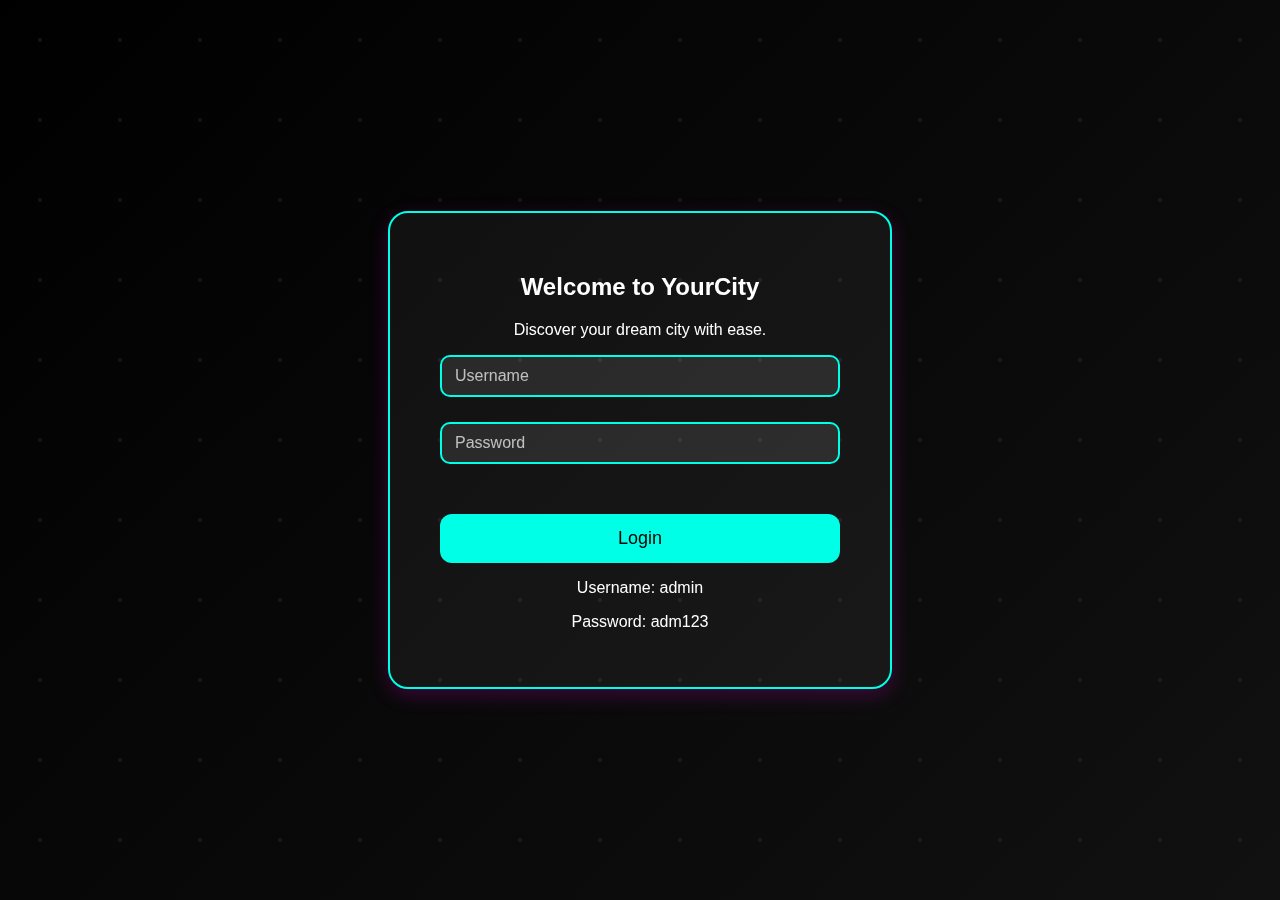
<file: index.html>
<!DOCTYPE html>
<html lang="en">

<head>
    <meta charset="UTF-8" />
    <meta name="viewport" content="width=device-width, initial-scale=1.0" />
    <meta name="description" content="YourCity - Discover cities around the world with detailed insights." />
    <meta name="keywords" content="city finder, travel, geography, countries, states, explore" />
    <meta name="author" content="YourCity Team" />

    <title>YourCity - City Finder</title>
    <link rel="stylesheet" href="styles.css" />

    <script>
        // Format login time to 12-hour format
        function formatLoginTime(date) {
            return new Date(date).toLocaleString("en-US", {
                month: "numeric",
                day: "numeric",
                year: "numeric",
                hour: "numeric",
                minute: "numeric",
                second: "numeric",
                hour12: true,
            });
        }

        function login() {
            const username = document.getElementById("username-input").value;

            if (username) {
                localStorage.setItem("userLoggedIn", "true");
                localStorage.setItem("username", username);

                // Save formatted login time
                const loginTimeFormatted = formatLoginTime(new Date());
                localStorage.setItem("loginTime", loginTimeFormatted);

                window.location.href = "index.html"; // Redirect to main page
            } else {
                alert("Please enter your username.");
            }
        }

        // Check login status and populate user info
        function checkAuth() {
            const userLoggedIn = localStorage.getItem("userLoggedIn");
            const username = localStorage.getItem("username") || "Guest";
            const loginTime = localStorage.getItem("loginTime") || "Time not recorded";

            if (!userLoggedIn) {
                window.location.href = "login.html"; // Redirect to login if not logged in
            } else {
                document.getElementById("username").textContent = username;
                document.getElementById("login-time").textContent = loginTime;
            }
        }

        function logout() {
            localStorage.removeItem("userLoggedIn");
            localStorage.removeItem("username");
            localStorage.removeItem("loginTime");
            window.location.href = "login.html";
        }

        document.addEventListener("DOMContentLoaded", checkAuth);
    </script>
</head>

<body>
    <header class="header">
        <h1>YourCity 🌍</h1>
        <p>Explore cities around the world with detailed insights.</p>

        <!-- User Info Display -->
        <div class="user-info">
            <p><strong>Logged in as:</strong> <span id="username"></span></p>
            <p><strong>Login Time:</strong> <span id="login-time"></span></p>
        </div>

        <!-- Logout Button -->
        <button onclick="logout()" class="logout-button">Logout</button>
    </header>

    <div class="main-container">
        <section class="search-container">
            <div class="search-box">
                <h2>Find Your City 🏙️</h2>

                <!-- Country Selection -->
                <div class="input-group">
                    <select id="country" onchange="populateStates()">
                        <option value="">Select Country</option>
                    </select>
                </div>

                <!-- State Selection -->
                <div class="input-group">
                    <select id="state" onchange="populateCities()">
                        <option value="">Select State</option>
                    </select>
                </div>

                <!-- City Selection -->
                <div class="input-group">
                    <select id="city" onchange="showCityInfo()">
                        <option value="">Select City</option>
                    </select>
                </div>

                <!-- New Search Button -->
                <button id="new-search-btn" onclick="newSearch()">New Search</button>
            </div>
        </section>

        <!-- City Details Section -->
        <section id="city-info" class="city-info-container">
            <h2>City Details</h2>
            <div id="city-details" style="display: none;">
                <p><strong>Country:</strong> <span id="selected-country"></span></p>
                <p><strong>State:</strong> <span id="selected-state"></span></p>
                <p><strong>City:</strong> <span id="selected-city"></span></p>
                <p><strong>Description:</strong> <span id="selected-city-description"></span></p>
            </div>
        </section>
    </div>

    <!-- Footer -->
    <footer class="footer">
        <p>&copy; 2025 YourCity. All rights reserved.</p>
    </footer>

    <!-- Include Data and Script Files -->
    <script src="data.js"></script>
    <script src="script.js"></script>
</body>

</html>
</file>
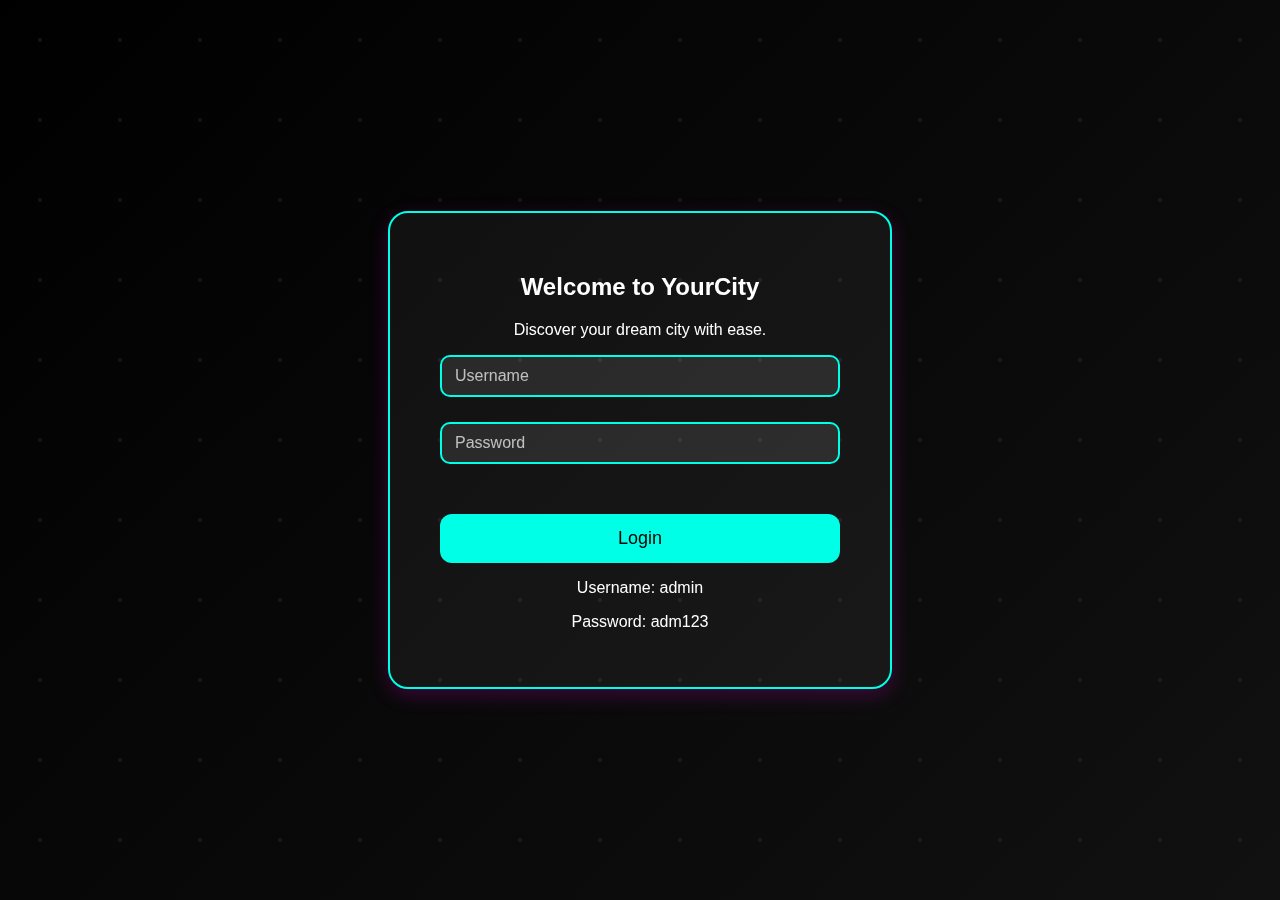
<file: login.html>
<!DOCTYPE html>
<html lang="en">
<head>
    <meta charset="UTF-8">
    <meta name="viewport" content="width=device-width, initial-scale=1.0">
    <title>Login | YourCity</title>
    <link rel="stylesheet" href="styles.css">
</head>
<body class="login-body">
    <div class="login-container">
        <h2>Welcome to <span>YourCity</span></h2>
        <p class="subtitle">Discover your dream city with ease.</p>

        <form id="loginForm">
            <div class="input-group">
                <input type="text" id="username" required>
                <label>Username</label>
            </div>

            <div class="input-group">
                <input type="password" id="password" required>
                <label>Password</label>
            </div>

            <button type="submit" class="login-btn">Login</button>
            <p id="error-message" class="error-message" style="color: red; display: none;"></p> <!-- Error message -->
            <p class="subtitle">Username: admin</p>
            <p class="subtitle">Password: adm123</p>
        </form>
    </div>

    <script>
        document.addEventListener("DOMContentLoaded", function () {
            const loginForm = document.getElementById("loginForm");
            const errorMessage = document.getElementById("error-message"); // Error message reference

            if (loginForm) {
                loginForm.addEventListener("submit", function (event) {
                    event.preventDefault(); // Prevent page reload

                    // Get input values
                    const username = document.getElementById("username").value.trim();
                    const password = document.getElementById("password").value.trim();

                    // Dummy authentication (replace with actual authentication logic)
                    if (username === "admin" && password === "adm123") {
                        localStorage.setItem("userLoggedIn", "true"); // Store login status
                        localStorage.setItem("username", username); // Store username
                        localStorage.setItem("loginTime", new Date().toLocaleString()); // Store login time

                        window.location.href = "index.html"; // Redirect to main page
                    } else {
                        // Show error message
                        errorMessage.style.display = "block";
                        errorMessage.classList.add("active");
                        errorMessage.textContent = "Invalid username or password!";
                    }
                });
            }
        });
    </script>
</body>
</html>
</file>
<file: styles.css>
/* === Global Styles === */
body {
    font-family: 'Poppins', sans-serif;
    margin: 0;
    padding: 0;
    background-color: #0a0a0a;
    background-image: radial-gradient(circle at 20% 30%, rgba(0, 255, 231, 0.05), transparent 60%),
                      radial-gradient(circle at 80% 70%, rgba(106, 0, 255, 0.05), transparent 60%),
                      linear-gradient(135deg, #0a0a0a 0%, #111 100%);
    background-repeat: no-repeat;
    background-attachment: fixed;
    background-size: cover;
    color: #fff;
    text-align: center;
    overflow-x: hidden;
}

body::before {
    content: '';
    position: fixed;
    top: 0; left: 0;
    width: 100%; height: 100%;
    background-image: url('data:image/svg+xml;utf8,<svg width="80" height="80" xmlns="http://www.w3.org/2000/svg"><circle cx="40" cy="40" r="2" fill="%23333" /></svg>');
    opacity: 0.4;
    z-index: -1;
    animation: backgroundMove 60s linear infinite;
}

@keyframes backgroundMove {
    from {
        transform: translate(0, 0);
    }
    to {
        transform: translate(-80px, -80px);
    }
}

/* === Header Section === */
.header {
    padding: 40px;
    background: rgba(0, 0, 0, 0.7);
    box-shadow: 0px 4px 25px rgba(0, 255, 255, 0.3);
    border: 2px solid rgba(0, 255, 255, 0.2);
    border-radius: 20px;
    margin: 30px auto;
    max-width: 700px;
    backdrop-filter: blur(6px);
}

.header h1 {
    font-size: 3rem;
    background: linear-gradient(45deg, #00ffe7, #6a00ff);
    -webkit-background-clip: text;
    -webkit-text-fill-color: transparent;
    margin-bottom: 10px;
}

/* === Main Layout === */
.main-container {
    display: flex;
    justify-content: center;
    align-items: center;
    flex-direction: row;
    gap: 20px;
    padding: 10px;
    width: 100%;
    height: 100vh;
    box-sizing: border-box;
}

/* === Search Box === */
.search-container {
    flex: 1;
    margin-right: 20px;
}

.search-box {
    background: rgba(255, 255, 255, 0.05);
    padding: 25px;
    border-radius: 20px;
    border: 2px solid #00ffe7;
    width: 100%;
    box-shadow: 0px 6px 25px rgba(0, 255, 255, 0.2);
}

.search-box h2 {
    margin-bottom: 25px;
    font-size: 26px;
    color: #00ffe7;
}

/* === Input Fields === */
.input-group {
    position: relative;
    margin-bottom: 25px;
}

.input-group input, .input-group select {
    width: 100%;
    padding: 10px;
    border: 2px solid #00ffe7;
    border-radius: 10px;
    background: rgba(255, 255, 255, 0.1);
    color: white;
    font-size: 16px;
    outline: none;
    transition: 0.3s;
    box-sizing: border-box;
}

.input-group input:focus, .input-group select:focus {
    border-color: #ff00f7;
    box-shadow: 0px 0px 8px rgba(255, 0, 247, 0.6);
}

.input-group label {
    position: absolute;
    top: 50%;
    left: 15px;
    transform: translateY(-50%);
    color: rgba(255, 255, 255, 0.7);
    font-size: 16px;
    transition: 0.3s;
}

.input-group input:valid ~ label {
    top: 10px;
    font-size: 12px;
    color: #ff00f7;
}

/* === City Information Box === */
.city-info-container {
    flex: 1.5;
    margin-left: 20px;
    padding: 20px;
    border-radius: 15px;
    background: rgba(255, 255, 255, 0.05);
    border: 2px solid #6a00ff;
    box-shadow: 0px 4px 20px rgba(106, 0, 255, 0.3);
}

.city-info-container h2 {
    font-size: 26px;
    margin-bottom: 15px;
    color: #6a00ff;
}

#city-details {
    text-align: left;
    font-size: 18px;
    padding: 20px;
    background: rgba(255, 255, 255, 0.1);
    border-radius: 12px;
}

/* === Login Section === */
.login-body {
    background: linear-gradient(135deg, #000000, #111111);
    height: 100vh;
    display: flex;
    justify-content: center;
    align-items: center;
}

.login-container {
    background: rgba(255, 255, 255, 0.05);
    padding: 40px 50px;
    border-radius: 20px;
    box-shadow: 0px 6px 20px rgba(255, 0, 255, 0.2);
    max-width: 400px;
    border: 2px solid #00ffe7;
    width: 100%;
    text-align: center;
}

.login-container:hover {
    transform: scale(1.02);
    transition: 0.2s ease-in-out;
}

/* === Login Button === */
.login-btn {
    background-color: #00ffe7;
    color: black;
    border: none;
    padding: 14px 25px;
    font-size: 18px;
    cursor: pointer;
    border-radius: 12px;
    width: 100%;
    transition: all 0.3s ease;
    margin-top: 25px;
}

.login-btn:hover {
    background-color: #ff00f7;
    color: white;
    transform: translateY(-3px);
}

/* === Error Message === */
.error-message {
    color: #ff4d4d;
    font-size: 18px;
    margin-top: 15px;
    opacity: 0;
    transition: opacity 0.3s ease-in-out;
}

.error-message.active {
    opacity: 1;
}

/* === Logout Button === */
.logout-button {
    background-color: #ff4d4d;
    color: white;
    padding: 10px 15px;
    border: none;
    border-radius: 6px;
    cursor: pointer;
    margin-top: 10px;
    transition: 0.3s ease;
}

.logout-button:hover {
    background-color: #ff0000;
}

/* === Footer === */
.footer {
    text-align: center;
    padding: 12px;
    background-color: #111;
    color: #bbb;
    font-size: 14px;
    margin-top: 40px;
}

/* === New Search Button === */
#new-search-btn {
    background-color: #6a00ff;
    color: white;
    padding: 10px 20px;
    font-size: 16px;
    border: none;
    border-radius: 12px;
    cursor: pointer;
    margin-top: 20px;
    width: 100%;
    box-shadow: 0px 4px 16px rgba(106, 0, 255, 0.3);
    transition: 0.3s ease;
}

#new-search-btn:hover {
    background-color: #00ffe7;
    color: #000;
    box-shadow: 0px 8px 20px rgba(0, 255, 231, 0.4);
    transform: translateY(-4px);
}

#new-search-btn:active {
    transform: scale(0.97);
}

/* === Mobile Responsiveness === */
@media (max-width: 768px) {
    .main-container {
        flex-direction: column;
    }

    .search-container,
    .city-info-container {
        margin: 0;
    }

    #new-search-btn {
        font-size: 16px;
        padding: 12px 20px;
    }
}
</file>
